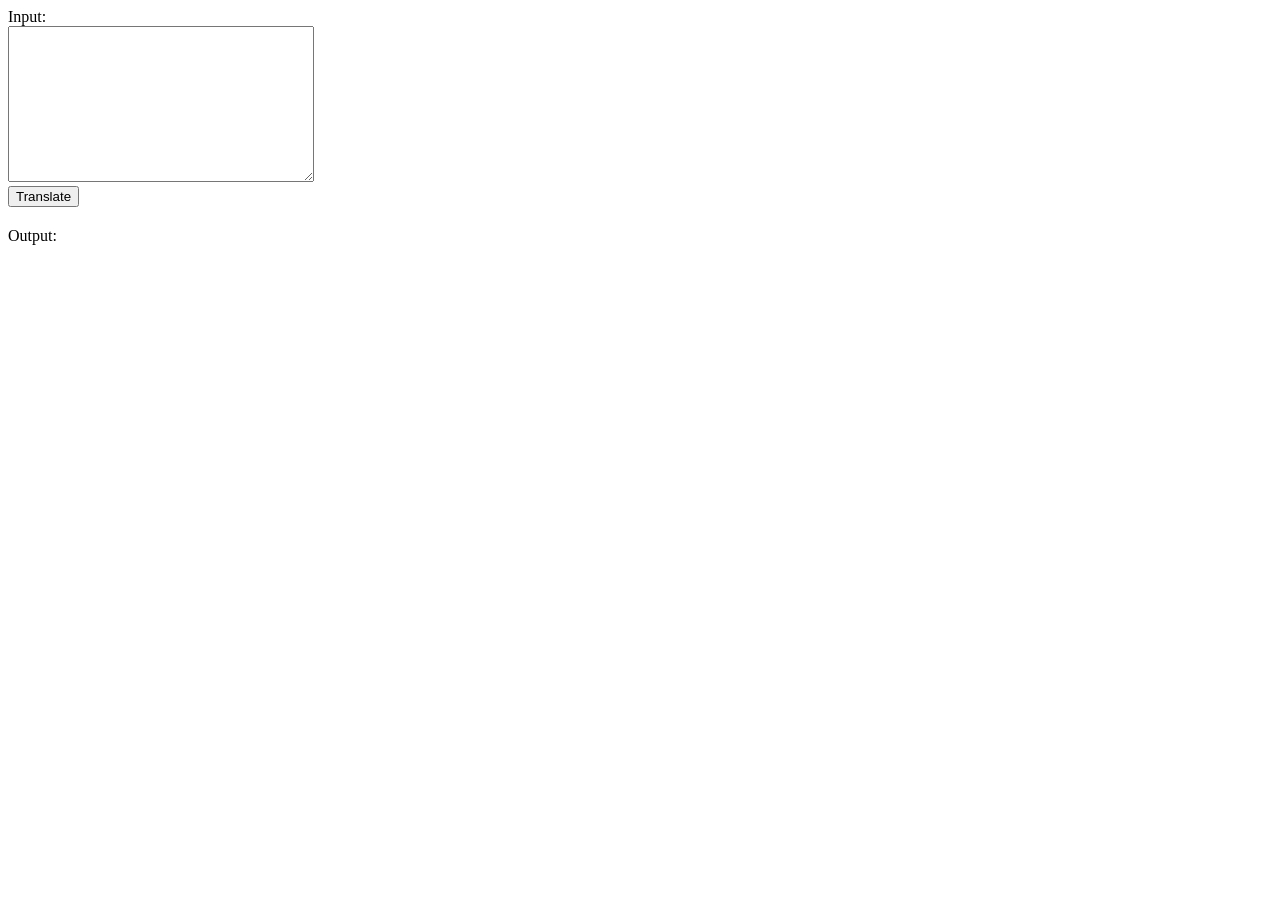
<file: rot13/public/index.html>
<!DOCTYPE html>
<html>
  <head>
    <title>The Iron Yard Test Runner</title>

    <script src="libs/underscore.js"></script>
    <script src="libs/jquery.js"></script>

    <link href="index.css" rel="stylesheet" />
  </head>
  <body>

    <section class="input">
      <div class="instructions">
        Input:
      </div>

      <textarea class="monospace" id="inputText"></textarea>

      <button class="translate" id="inputTranslate">Translate</button>
    </section>
    
    <section class="output">
      <div class="instructions">
        Output:
      </div>
      <div class="monospace" id="displayText"></div>
    </section>

    <script src="index.js"></script>
  </body>
</html>
</file>
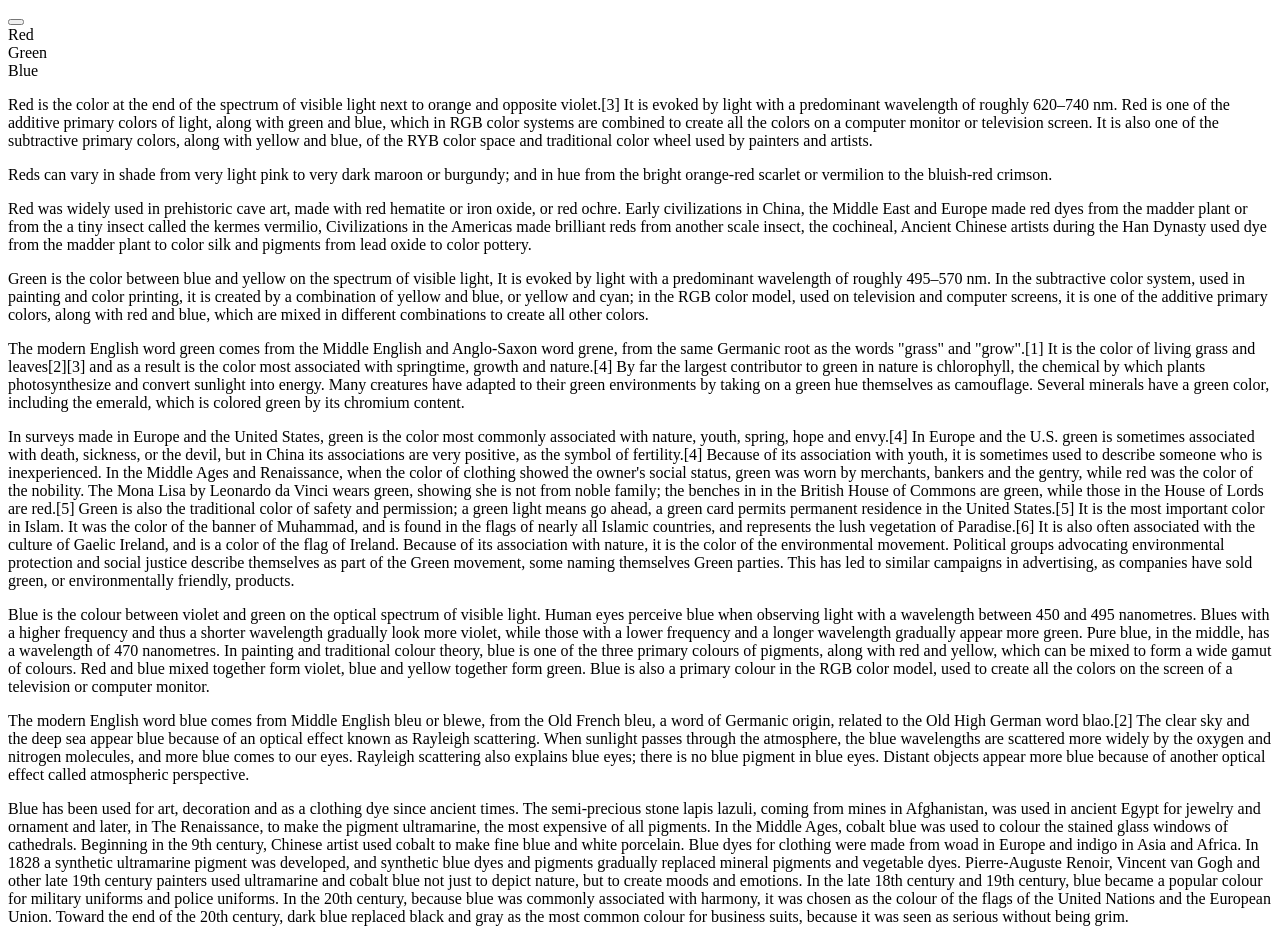
<file: angular-buttons-and-tabs/public/test.html>
<!DOCTYPE html>
<html ng-app="testApp">
  <head>
    <title>The Iron Yard Test Runner</title>
  </head>
  <body>

    <button></button>

    <div class="tabs">
      
        <div class="red tab-header">Red</div>
        <div class="green tab-header">Green</div>
        <div class="blue tab-header">Blue</div>
        
        <div class="red tab-content">
          <p>Red is the color at the end of the spectrum of visible light next to orange and opposite violet.[3] It is evoked by light with a predominant wavelength of roughly 620–740 nm. Red is one of the additive primary colors of light, along with green and blue, which in RGB color systems are combined to create all the colors on a computer monitor or television screen. It is also one of the subtractive primary colors, along with yellow and blue, of the RYB color space and traditional color wheel used by painters and artists.</p>

          <p>Reds can vary in shade from very light pink to very dark maroon or burgundy; and in hue from the bright orange-red scarlet or vermilion to the bluish-red crimson.</p>

          <p>Red was widely used in prehistoric cave art, made with red hematite or iron oxide, or red ochre. Early civilizations in China, the Middle East and Europe made red dyes from the madder plant or from the a tiny insect called the kermes vermilio, Civilizations in the Americas made brilliant reds from another scale insect, the cochineal, Ancient Chinese artists during the Han Dynasty used dye from the madder plant to color silk and pigments from lead oxide to color pottery.</p>
        </div>
      
        <div class="green tab-content">
          <p>Green is the color between blue and yellow on the spectrum of visible light, It is evoked by light with a predominant wavelength of roughly 495–570 nm. In the subtractive color system, used in painting and color printing, it is created by a combination of yellow and blue, or yellow and cyan; in the RGB color model, used on television and computer screens, it is one of the additive primary colors, along with red and blue, which are mixed in different combinations to create all other colors.</p>

          <p>The modern English word green comes from the Middle English and Anglo-Saxon word grene, from the same Germanic root as the words "grass" and "grow".[1] It is the color of living grass and leaves[2][3] and as a result is the color most associated with springtime, growth and nature.[4] By far the largest contributor to green in nature is chlorophyll, the chemical by which plants photosynthesize and convert sunlight into energy. Many creatures have adapted to their green environments by taking on a green hue themselves as camouflage. Several minerals have a green color, including the emerald, which is colored green by its chromium content.</p>

          <p>In surveys made in Europe and the United States, green is the color most commonly associated with nature, youth, spring, hope and envy.[4] In Europe and the U.S. green is sometimes associated with death, sickness, or the devil, but in China its associations are very positive, as the symbol of fertility.[4] Because of its association with youth, it is sometimes used to describe someone who is inexperienced. In the Middle Ages and Renaissance, when the color of clothing showed the owner's social status, green was worn by merchants, bankers and the gentry, while red was the color of the nobility. The Mona Lisa by Leonardo da Vinci wears green, showing she is not from noble family; the benches in in the British House of Commons are green, while those in the House of Lords are red.[5] Green is also the traditional color of safety and permission; a green light means go ahead, a green card permits permanent residence in the United States.[5] It is the most important color in Islam. It was the color of the banner of Muhammad, and is found in the flags of nearly all Islamic countries, and represents the lush vegetation of Paradise.[6] It is also often associated with the culture of Gaelic Ireland, and is a color of the flag of Ireland. Because of its association with nature, it is the color of the environmental movement. Political groups advocating environmental protection and social justice describe themselves as part of the Green movement, some naming themselves Green parties. This has led to similar campaigns in advertising, as companies have sold green, or environmentally friendly, products.</p>
        </div>
      
        <div class="blue tab-content">
          <p>Blue is the colour between violet and green on the optical spectrum of visible light. Human eyes perceive blue when observing light with a wavelength between 450 and 495 nanometres. Blues with a higher frequency and thus a shorter wavelength gradually look more violet, while those with a lower frequency and a longer wavelength gradually appear more green. Pure blue, in the middle, has a wavelength of 470 nanometres. In painting and traditional colour theory, blue is one of the three primary colours of pigments, along with red and yellow, which can be mixed to form a wide gamut of colours. Red and blue mixed together form violet, blue and yellow together form green. Blue is also a primary colour in the RGB color model, used to create all the colors on the screen of a television or computer monitor.</p>

          <p>The modern English word blue comes from Middle English bleu or blewe, from the Old French bleu, a word of Germanic origin, related to the Old High German word blao.[2] The clear sky and the deep sea appear blue because of an optical effect known as Rayleigh scattering. When sunlight passes through the atmosphere, the blue wavelengths are scattered more widely by the oxygen and nitrogen molecules, and more blue comes to our eyes. Rayleigh scattering also explains blue eyes; there is no blue pigment in blue eyes. Distant objects appear more blue because of another optical effect called atmospheric perspective.</p>

          <p>Blue has been used for art, decoration and as a clothing dye since ancient times. The semi-precious stone lapis lazuli, coming from mines in Afghanistan, was used in ancient Egypt for jewelry and ornament and later, in The Renaissance, to make the pigment ultramarine, the most expensive of all pigments. In the Middle Ages, cobalt blue was used to colour the stained glass windows of cathedrals. Beginning in the 9th century, Chinese artist used cobalt to make fine blue and white porcelain. Blue dyes for clothing were made from woad in Europe and indigo in Asia and Africa. In 1828 a synthetic ultramarine pigment was developed, and synthetic blue dyes and pigments gradually replaced mineral pigments and vegetable dyes. Pierre-Auguste Renoir, Vincent van Gogh and other late 19th century painters used ultramarine and cobalt blue not just to depict nature, but to create moods and emotions. In the late 18th century and 19th century, blue became a popular colour for military uniforms and police uniforms. In the 20th century, because blue was commonly associated with harmony, it was chosen as the colour of the flags of the United Nations and the European Union. Toward the end of the 20th century, dark blue replaced black and gray as the most common colour for business suits, because it was seen as serious without being grim.</p>
        </div>
      
    </div>

    <script src="libs/angular.js"></script>
    
    <script src="buttonController.js"></script>
    <script src="tabController.js"></script>
    <script src="index.js"></script>
    
  </body>
</html>
</file>
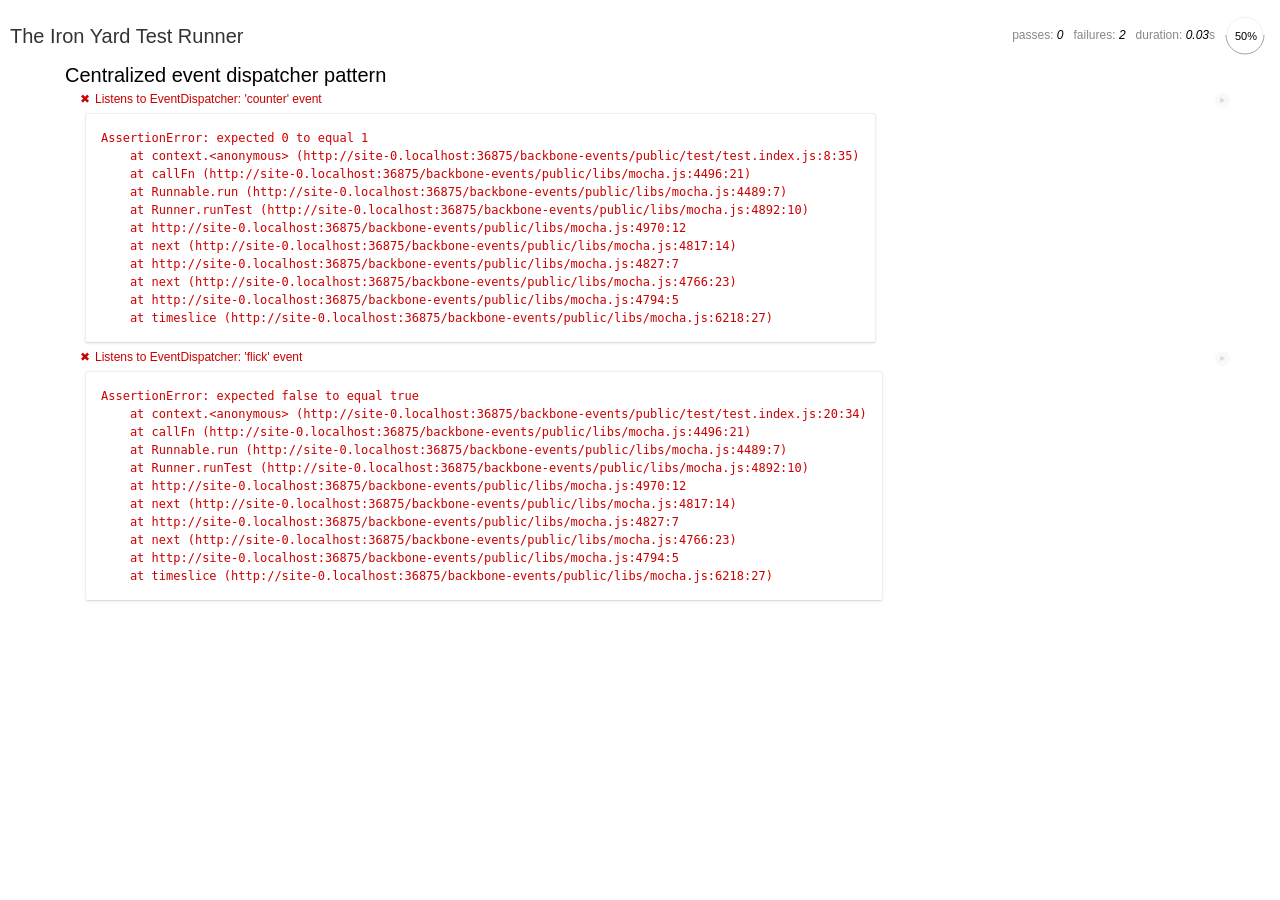
<file: backbone-events/public/test.html>
<!DOCTYPE html>
<html>
  <head>
    <title>The Iron Yard Test Runner</title>

    <link rel="stylesheet" href="libs/mocha.css" />
    <script src="libs/mocha.js"></script>
    <script src="libs/chai.js"></script>
    <script src="libs/underscore.js"></script>
    <script src="libs/jquery.js"></script>
    <script src="libs/handlebars.js"></script>
    <script src="libs/backbone.js"></script>

    <style>
      header {
        padding:10px;
        vertical-align: top;
        position: absolute;
        top: 15px;
      }

      header a {
        text-decoration: none;
        font-size: 125%;
        font-family: sans-serif;
        color: #333;
      }
    </style>
  </head>
  <body>
    <header>
      <a href="test.html">The Iron Yard Test Runner</a>
    </header>
    <div id="mocha"></div>

    <script>
      mocha.setup({
        ui: "bdd"
      }); 

      var assert = chai.assert;
      var expect = chai.expect;
    </script>

    <!-- add testing files between here -->

    <script src="index.js"></script>
    <script src="test/test.index.js"></script>

    <!-- add testing files between here -->

    <script>
      var z = mocha.run();
      console.log(z)
    </script>

  </body>
</html>
</file>
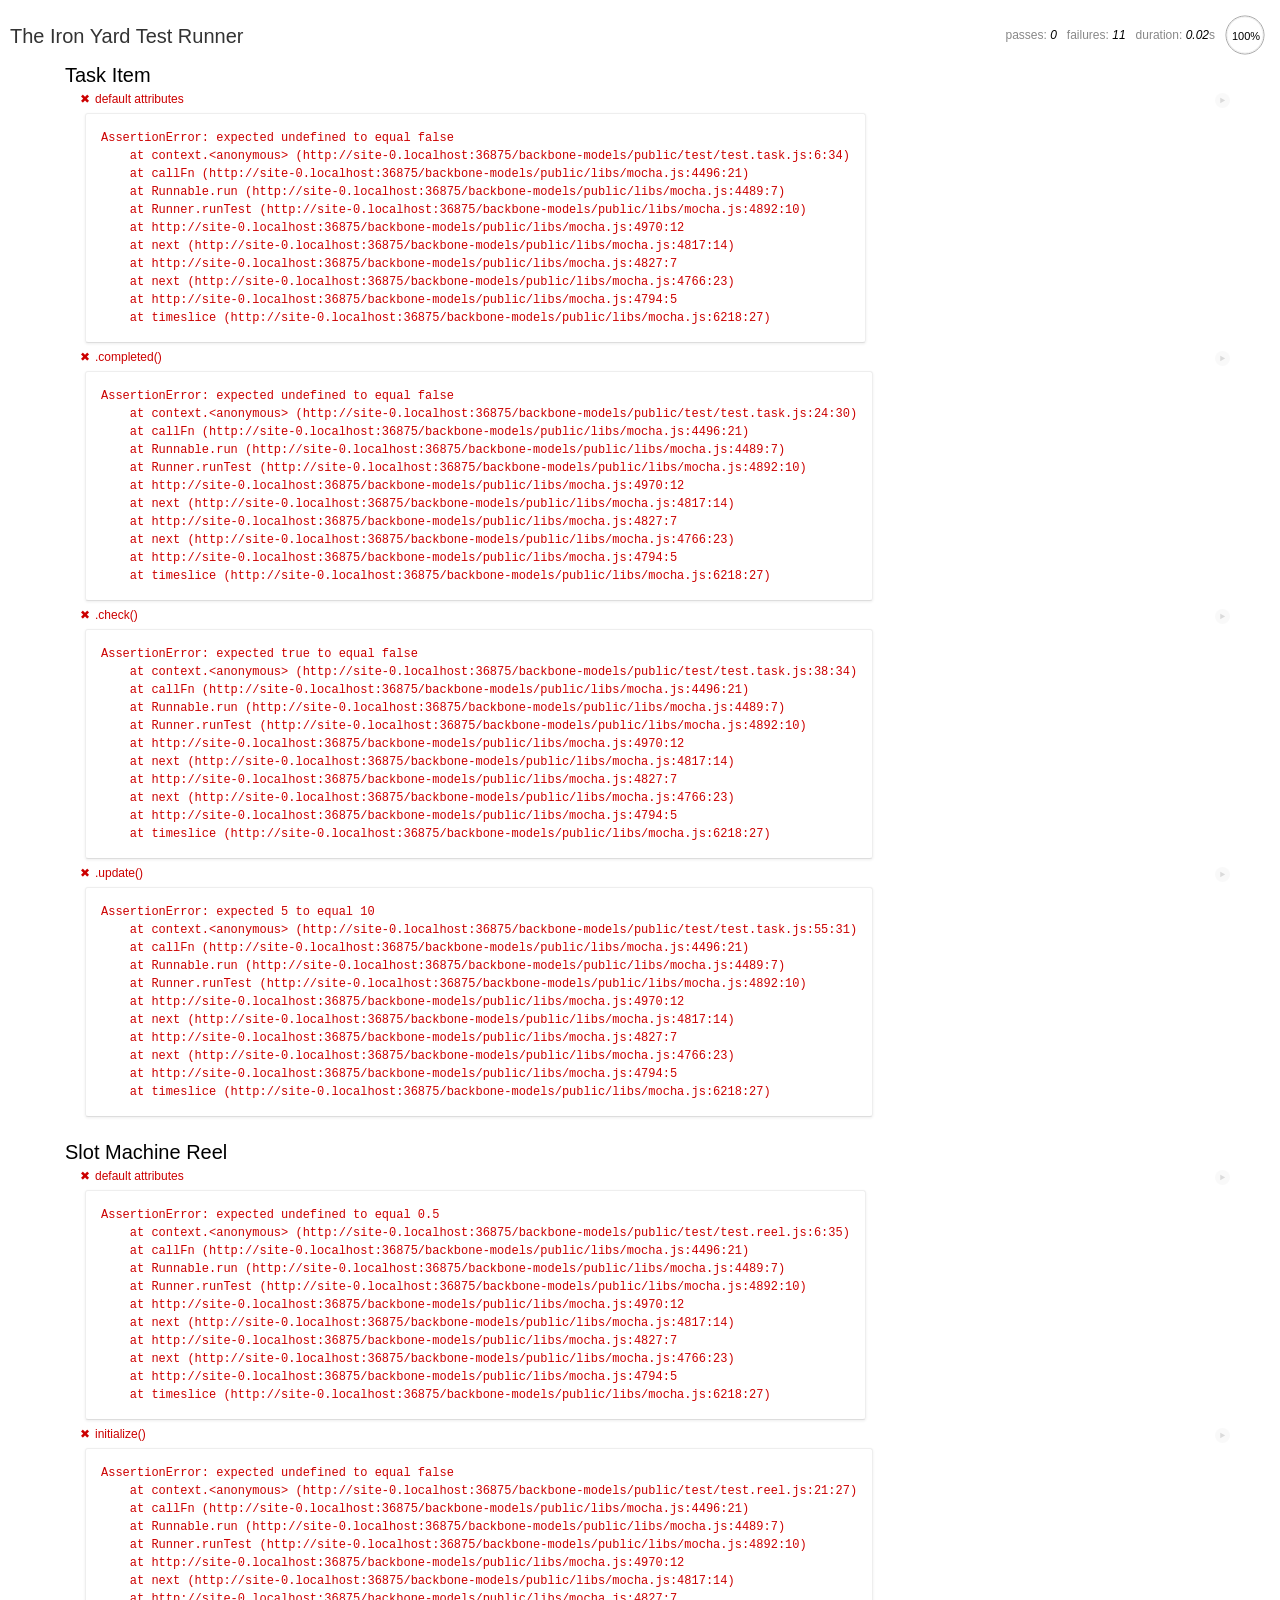
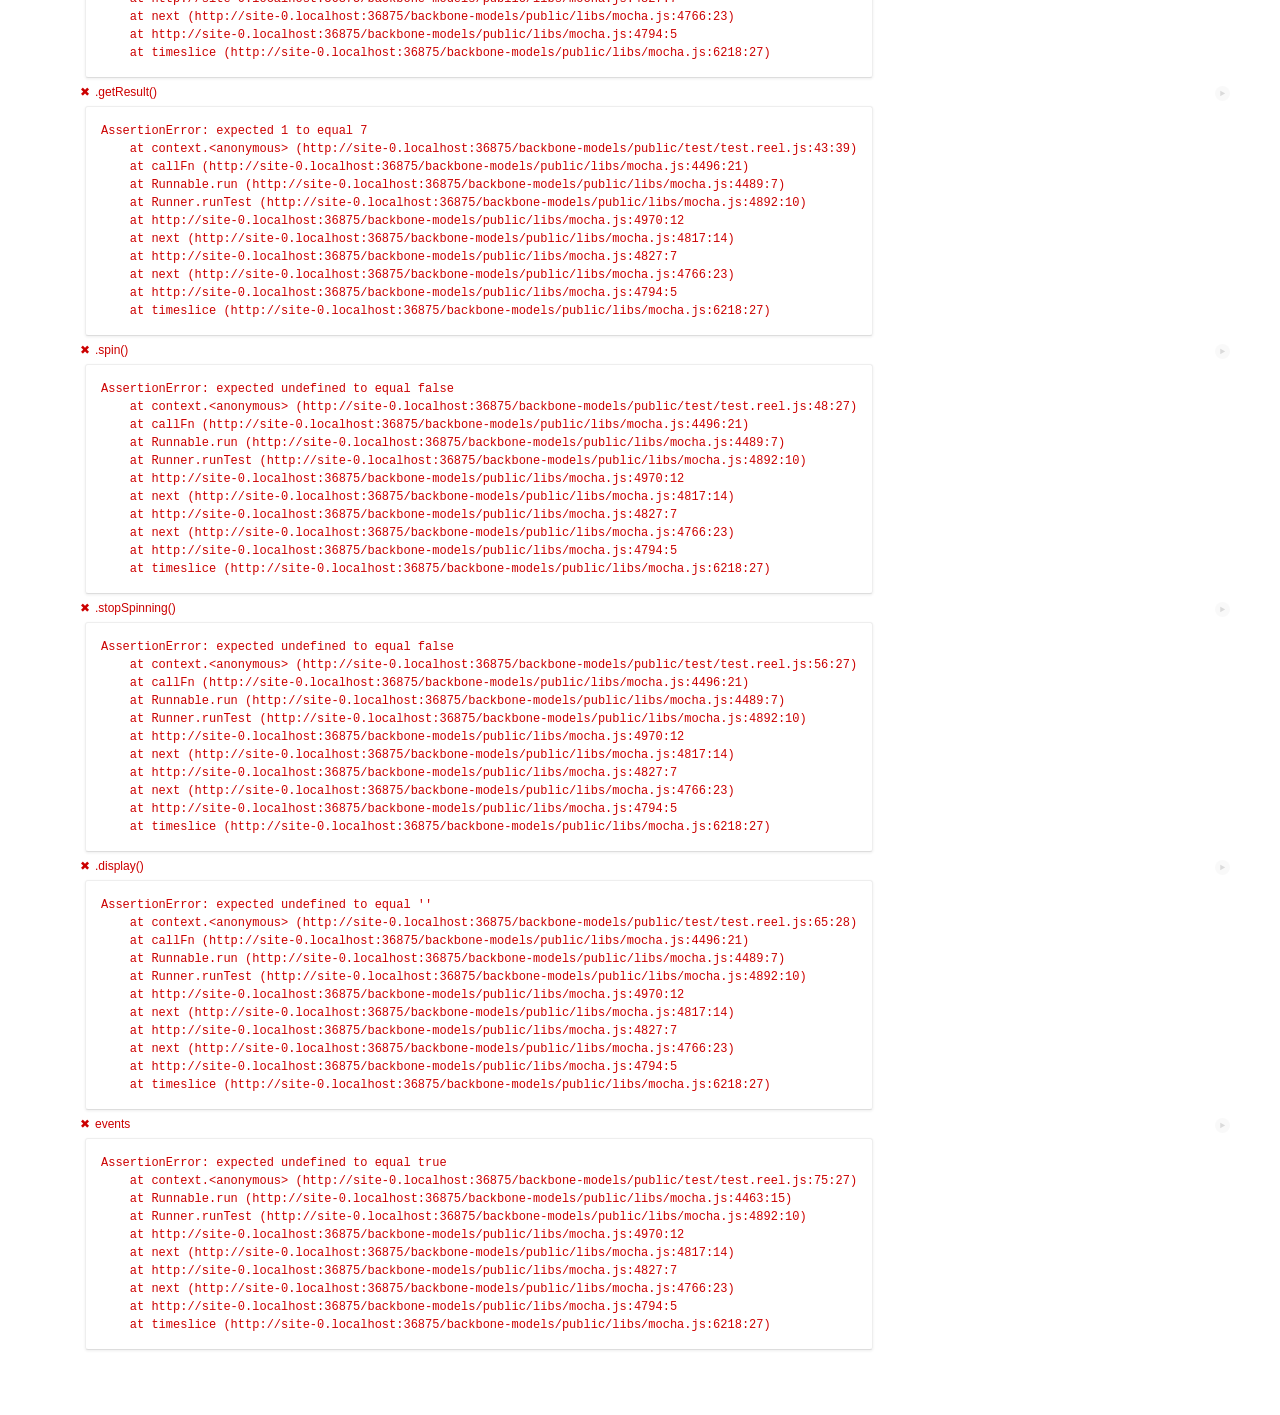
<file: backbone-models/public/test.html>
<!DOCTYPE html>
<html>
  <head>
    <title>The Iron Yard Test Runner</title>

    <link rel="stylesheet" href="libs/mocha.css" />
    <script src="libs/mocha.js"></script>
    <script src="libs/chai.js"></script>
    <script src="libs/underscore.js"></script>
    <script src="libs/jquery.js"></script>
    <script src="libs/handlebars.js"></script>
    <script src="libs/backbone.js"></script>

    <style>
      header {
        padding:10px;
        vertical-align: top;
        position: absolute;
        top: 15px;
      }

      header a {
        text-decoration: none;
        font-size: 125%;
        font-family: sans-serif;
        color: #333;
      }
    </style>
  </head>
  <body>
    <header>
      <a href="test.html">The Iron Yard Test Runner</a>
    </header>
    <div id="mocha"></div>

    <script>
      mocha.setup({
        ui: "bdd"
      }); 

      var assert = chai.assert;
      var expect = chai.expect;
    </script>

    <!-- add testing files between here -->

    <script src="task.js"></script>
    <script src="reel.js"></script>
    <script src="test/test.task.js"></script>
    <script src="test/test.reel.js"></script>

    <!-- add testing files between here -->

    <script>
      var z = mocha.run();
      console.log(z)
    </script>

  </body>
</html>
</file>
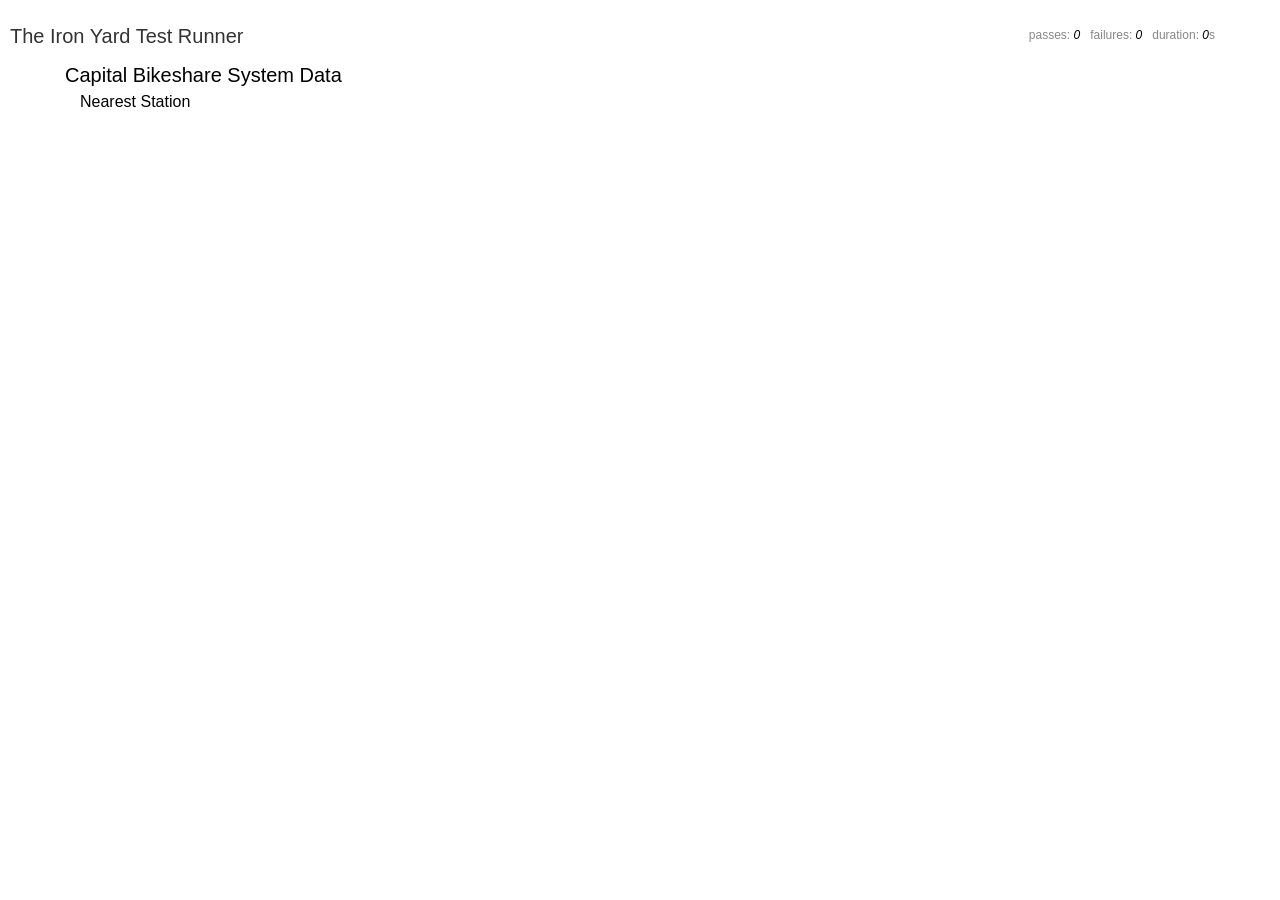
<file: bikeshare/public/test.html>
<!DOCTYPE html>
<html>
  <head>
    <title>The Iron Yard Test Runner</title>

    <link rel="stylesheet" href="libs/mocha.css" />
    <script src="libs/mocha.js"></script>
    <script src="libs/chai.js"></script>
    <script src="libs/underscore.js"></script>
    <script src="libs/jquery.js"></script>

    <style>
      header {
        padding:10px;
        vertical-align: top;
        position: absolute;
        top: 15px;
      }

      header a {
        text-decoration: none;
        font-size: 125%;
        font-family: sans-serif;
        color: #333;
      }
    </style>
  </head>
  <body>
    <header>
      <a href="test.html">The Iron Yard Test Runner</a>
    </header>
    <div id="mocha"></div>

    <script>
      mocha.setup({
        ui: "bdd",
        timeout: 1000,
        slow: 1000
      }); 

      var assert = chai.assert;
      var expect = chai.expect;
    </script>

    <!-- add testing files between here -->

    <script src="index.js"></script>
    <script src="test/test.index.js"></script>

    <!-- add testing files between here -->

    <script>
      var z = mocha.run();
      console.log(z)
    </script>

  </body>
</html>
</file>
<file: rot13/public/index.css>
textarea {
  width: 300px;
  height: 150px;
}

.monospace {
  font-family: monospace;
  font-size: 18px;
}

section.input {
  margin-bottom: 20px;
}

.translate {
  display: block;
  
}
</file>
<file: backbone-events/public/libs/mocha.css>
@charset "utf-8";

body {
  margin:0;
}

#mocha {
  font: 20px/1.5 "Helvetica Neue", Helvetica, Arial, sans-serif;
  margin: 60px 50px;
}

#mocha ul,
#mocha li {
  margin: 0;
  padding: 0;
}

#mocha ul {
  list-style: none;
}

#mocha h1,
#mocha h2 {
  margin: 0;
}

#mocha h1 {
  margin-top: 15px;
  font-size: 1em;
  font-weight: 200;
}

#mocha h1 a {
  text-decoration: none;
  color: inherit;
}

#mocha h1 a:hover {
  text-decoration: underline;
}

#mocha .suite .suite h1 {
  margin-top: 0;
  font-size: .8em;
}

#mocha .hidden {
  display: none;
}

#mocha h2 {
  font-size: 12px;
  font-weight: normal;
  cursor: pointer;
}

#mocha .suite {
  margin-left: 15px;
}

#mocha .test {
  margin-left: 15px;
  overflow: hidden;
}

#mocha .test.pending:hover h2::after {
  content: '(pending)';
  font-family: arial, sans-serif;
}

#mocha .test.pass.medium .duration {
  background: #c09853;
}

#mocha .test.pass.slow .duration {
  background: #b94a48;
}

#mocha .test.pass::before {
  content: '✓';
  font-size: 12px;
  display: block;
  float: left;
  margin-right: 5px;
  color: #00d6b2;
}

#mocha .test.pass .duration {
  font-size: 9px;
  margin-left: 5px;
  padding: 2px 5px;
  color: #fff;
  -webkit-box-shadow: inset 0 1px 1px rgba(0,0,0,.2);
  -moz-box-shadow: inset 0 1px 1px rgba(0,0,0,.2);
  box-shadow: inset 0 1px 1px rgba(0,0,0,.2);
  -webkit-border-radius: 5px;
  -moz-border-radius: 5px;
  -ms-border-radius: 5px;
  -o-border-radius: 5px;
  border-radius: 5px;
}

#mocha .test.pass.fast .duration {
  display: none;
}

#mocha .test.pending {
  color: #0b97c4;
}

#mocha .test.pending::before {
  content: '◦';
  color: #0b97c4;
}

#mocha .test.fail {
  color: #c00;
}

#mocha .test.fail pre {
  color: black;
}

#mocha .test.fail::before {
  content: '✖';
  font-size: 12px;
  display: block;
  float: left;
  margin-right: 5px;
  color: #c00;
}

#mocha .test pre.error {
  color: #c00;
  max-height: 300px;
  overflow: auto;
}

/**
 * (1): approximate for browsers not supporting calc
 * (2): 42 = 2*15 + 2*10 + 2*1 (padding + margin + border)
 *      ^^ seriously
 */
#mocha .test pre {
  display: block;
  float: left;
  clear: left;
  font: 12px/1.5 monaco, monospace;
  margin: 5px;
  padding: 15px;
  border: 1px solid #eee;
  max-width: 85%; /*(1)*/
  max-width: calc(100% - 42px); /*(2)*/
  word-wrap: break-word;
  border-bottom-color: #ddd;
  -webkit-border-radius: 3px;
  -webkit-box-shadow: 0 1px 3px #eee;
  -moz-border-radius: 3px;
  -moz-box-shadow: 0 1px 3px #eee;
  border-radius: 3px;
}

#mocha .test h2 {
  position: relative;
}

#mocha .test a.replay {
  position: absolute;
  top: 3px;
  right: 0;
  text-decoration: none;
  vertical-align: middle;
  display: block;
  width: 15px;
  height: 15px;
  line-height: 15px;
  text-align: center;
  background: #eee;
  font-size: 15px;
  -moz-border-radius: 15px;
  border-radius: 15px;
  -webkit-transition: opacity 200ms;
  -moz-transition: opacity 200ms;
  transition: opacity 200ms;
  opacity: 0.3;
  color: #888;
}

#mocha .test:hover a.replay {
  opacity: 1;
}

#mocha-report.pass .test.fail {
  display: none;
}

#mocha-report.fail .test.pass {
  display: none;
}

#mocha-report.pending .test.pass,
#mocha-report.pending .test.fail {
  display: none;
}
#mocha-report.pending .test.pass.pending {
  display: block;
}

#mocha-error {
  color: #c00;
  font-size: 1.5em;
  font-weight: 100;
  letter-spacing: 1px;
}

#mocha-stats {
  position: fixed;
  top: 15px;
  right: 10px;
  font-size: 12px;
  margin: 0;
  color: #888;
  z-index: 1;
}

#mocha-stats .progress {
  float: right;
  padding-top: 0;
}

#mocha-stats em {
  color: black;
}

#mocha-stats a {
  text-decoration: none;
  color: inherit;
}

#mocha-stats a:hover {
  border-bottom: 1px solid #eee;
}

#mocha-stats li {
  display: inline-block;
  margin: 0 5px;
  list-style: none;
  padding-top: 11px;
}

#mocha-stats canvas {
  width: 40px;
  height: 40px;
}

#mocha code .comment { color: #ddd; }
#mocha code .init { color: #2f6fad; }
#mocha code .string { color: #5890ad; }
#mocha code .keyword { color: #8a6343; }
#mocha code .number { color: #2f6fad; }

@media screen and (max-device-width: 480px) {
  #mocha {
    margin: 60px 0px;
  }

  #mocha #stats {
    position: absolute;
  }
}
</file>
<file: backbone-models/public/libs/mocha.css>
@charset "utf-8";

body {
  margin:0;
}

#mocha {
  font: 20px/1.5 "Helvetica Neue", Helvetica, Arial, sans-serif;
  margin: 60px 50px;
}

#mocha ul,
#mocha li {
  margin: 0;
  padding: 0;
}

#mocha ul {
  list-style: none;
}

#mocha h1,
#mocha h2 {
  margin: 0;
}

#mocha h1 {
  margin-top: 15px;
  font-size: 1em;
  font-weight: 200;
}

#mocha h1 a {
  text-decoration: none;
  color: inherit;
}

#mocha h1 a:hover {
  text-decoration: underline;
}

#mocha .suite .suite h1 {
  margin-top: 0;
  font-size: .8em;
}

#mocha .hidden {
  display: none;
}

#mocha h2 {
  font-size: 12px;
  font-weight: normal;
  cursor: pointer;
}

#mocha .suite {
  margin-left: 15px;
}

#mocha .test {
  margin-left: 15px;
  overflow: hidden;
}

#mocha .test.pending:hover h2::after {
  content: '(pending)';
  font-family: arial, sans-serif;
}

#mocha .test.pass.medium .duration {
  background: #c09853;
}

#mocha .test.pass.slow .duration {
  background: #b94a48;
}

#mocha .test.pass::before {
  content: '✓';
  font-size: 12px;
  display: block;
  float: left;
  margin-right: 5px;
  color: #00d6b2;
}

#mocha .test.pass .duration {
  font-size: 9px;
  margin-left: 5px;
  padding: 2px 5px;
  color: #fff;
  -webkit-box-shadow: inset 0 1px 1px rgba(0,0,0,.2);
  -moz-box-shadow: inset 0 1px 1px rgba(0,0,0,.2);
  box-shadow: inset 0 1px 1px rgba(0,0,0,.2);
  -webkit-border-radius: 5px;
  -moz-border-radius: 5px;
  -ms-border-radius: 5px;
  -o-border-radius: 5px;
  border-radius: 5px;
}

#mocha .test.pass.fast .duration {
  display: none;
}

#mocha .test.pending {
  color: #0b97c4;
}

#mocha .test.pending::before {
  content: '◦';
  color: #0b97c4;
}

#mocha .test.fail {
  color: #c00;
}

#mocha .test.fail pre {
  color: black;
}

#mocha .test.fail::before {
  content: '✖';
  font-size: 12px;
  display: block;
  float: left;
  margin-right: 5px;
  color: #c00;
}

#mocha .test pre.error {
  color: #c00;
  max-height: 300px;
  overflow: auto;
}

/**
 * (1): approximate for browsers not supporting calc
 * (2): 42 = 2*15 + 2*10 + 2*1 (padding + margin + border)
 *      ^^ seriously
 */
#mocha .test pre {
  display: block;
  float: left;
  clear: left;
  font: 12px/1.5 monaco, monospace;
  margin: 5px;
  padding: 15px;
  border: 1px solid #eee;
  max-width: 85%; /*(1)*/
  max-width: calc(100% - 42px); /*(2)*/
  word-wrap: break-word;
  border-bottom-color: #ddd;
  -webkit-border-radius: 3px;
  -webkit-box-shadow: 0 1px 3px #eee;
  -moz-border-radius: 3px;
  -moz-box-shadow: 0 1px 3px #eee;
  border-radius: 3px;
}

#mocha .test h2 {
  position: relative;
}

#mocha .test a.replay {
  position: absolute;
  top: 3px;
  right: 0;
  text-decoration: none;
  vertical-align: middle;
  display: block;
  width: 15px;
  height: 15px;
  line-height: 15px;
  text-align: center;
  background: #eee;
  font-size: 15px;
  -moz-border-radius: 15px;
  border-radius: 15px;
  -webkit-transition: opacity 200ms;
  -moz-transition: opacity 200ms;
  transition: opacity 200ms;
  opacity: 0.3;
  color: #888;
}

#mocha .test:hover a.replay {
  opacity: 1;
}

#mocha-report.pass .test.fail {
  display: none;
}

#mocha-report.fail .test.pass {
  display: none;
}

#mocha-report.pending .test.pass,
#mocha-report.pending .test.fail {
  display: none;
}
#mocha-report.pending .test.pass.pending {
  display: block;
}

#mocha-error {
  color: #c00;
  font-size: 1.5em;
  font-weight: 100;
  letter-spacing: 1px;
}

#mocha-stats {
  position: fixed;
  top: 15px;
  right: 10px;
  font-size: 12px;
  margin: 0;
  color: #888;
  z-index: 1;
}

#mocha-stats .progress {
  float: right;
  padding-top: 0;
}

#mocha-stats em {
  color: black;
}

#mocha-stats a {
  text-decoration: none;
  color: inherit;
}

#mocha-stats a:hover {
  border-bottom: 1px solid #eee;
}

#mocha-stats li {
  display: inline-block;
  margin: 0 5px;
  list-style: none;
  padding-top: 11px;
}

#mocha-stats canvas {
  width: 40px;
  height: 40px;
}

#mocha code .comment { color: #ddd; }
#mocha code .init { color: #2f6fad; }
#mocha code .string { color: #5890ad; }
#mocha code .keyword { color: #8a6343; }
#mocha code .number { color: #2f6fad; }

@media screen and (max-device-width: 480px) {
  #mocha {
    margin: 60px 0px;
  }

  #mocha #stats {
    position: absolute;
  }
}
</file>
<file: bikeshare/public/libs/mocha.css>
@charset "utf-8";

body {
  margin:0;
}

#mocha {
  font: 20px/1.5 "Helvetica Neue", Helvetica, Arial, sans-serif;
  margin: 60px 50px;
}

#mocha ul,
#mocha li {
  margin: 0;
  padding: 0;
}

#mocha ul {
  list-style: none;
}

#mocha h1,
#mocha h2 {
  margin: 0;
}

#mocha h1 {
  margin-top: 15px;
  font-size: 1em;
  font-weight: 200;
}

#mocha h1 a {
  text-decoration: none;
  color: inherit;
}

#mocha h1 a:hover {
  text-decoration: underline;
}

#mocha .suite .suite h1 {
  margin-top: 0;
  font-size: .8em;
}

#mocha .hidden {
  display: none;
}

#mocha h2 {
  font-size: 12px;
  font-weight: normal;
  cursor: pointer;
}

#mocha .suite {
  margin-left: 15px;
}

#mocha .test {
  margin-left: 15px;
  overflow: hidden;
}

#mocha .test.pending:hover h2::after {
  content: '(pending)';
  font-family: arial, sans-serif;
}

#mocha .test.pass.medium .duration {
  background: #c09853;
}

#mocha .test.pass.slow .duration {
  background: #b94a48;
}

#mocha .test.pass::before {
  content: '✓';
  font-size: 12px;
  display: block;
  float: left;
  margin-right: 5px;
  color: #00d6b2;
}

#mocha .test.pass .duration {
  font-size: 9px;
  margin-left: 5px;
  padding: 2px 5px;
  color: #fff;
  -webkit-box-shadow: inset 0 1px 1px rgba(0,0,0,.2);
  -moz-box-shadow: inset 0 1px 1px rgba(0,0,0,.2);
  box-shadow: inset 0 1px 1px rgba(0,0,0,.2);
  -webkit-border-radius: 5px;
  -moz-border-radius: 5px;
  -ms-border-radius: 5px;
  -o-border-radius: 5px;
  border-radius: 5px;
}

#mocha .test.pass.fast .duration {
  display: none;
}

#mocha .test.pending {
  color: #0b97c4;
}

#mocha .test.pending::before {
  content: '◦';
  color: #0b97c4;
}

#mocha .test.fail {
  color: #c00;
}

#mocha .test.fail pre {
  color: black;
}

#mocha .test.fail::before {
  content: '✖';
  font-size: 12px;
  display: block;
  float: left;
  margin-right: 5px;
  color: #c00;
}

#mocha .test pre.error {
  color: #c00;
  max-height: 300px;
  overflow: auto;
}

/**
 * (1): approximate for browsers not supporting calc
 * (2): 42 = 2*15 + 2*10 + 2*1 (padding + margin + border)
 *      ^^ seriously
 */
#mocha .test pre {
  display: block;
  float: left;
  clear: left;
  font: 12px/1.5 monaco, monospace;
  margin: 5px;
  padding: 15px;
  border: 1px solid #eee;
  max-width: 85%; /*(1)*/
  max-width: calc(100% - 42px); /*(2)*/
  word-wrap: break-word;
  border-bottom-color: #ddd;
  -webkit-border-radius: 3px;
  -webkit-box-shadow: 0 1px 3px #eee;
  -moz-border-radius: 3px;
  -moz-box-shadow: 0 1px 3px #eee;
  border-radius: 3px;
}

#mocha .test h2 {
  position: relative;
}

#mocha .test a.replay {
  position: absolute;
  top: 3px;
  right: 0;
  text-decoration: none;
  vertical-align: middle;
  display: block;
  width: 15px;
  height: 15px;
  line-height: 15px;
  text-align: center;
  background: #eee;
  font-size: 15px;
  -moz-border-radius: 15px;
  border-radius: 15px;
  -webkit-transition: opacity 200ms;
  -moz-transition: opacity 200ms;
  transition: opacity 200ms;
  opacity: 0.3;
  color: #888;
}

#mocha .test:hover a.replay {
  opacity: 1;
}

#mocha-report.pass .test.fail {
  display: none;
}

#mocha-report.fail .test.pass {
  display: none;
}

#mocha-report.pending .test.pass,
#mocha-report.pending .test.fail {
  display: none;
}
#mocha-report.pending .test.pass.pending {
  display: block;
}

#mocha-error {
  color: #c00;
  font-size: 1.5em;
  font-weight: 100;
  letter-spacing: 1px;
}

#mocha-stats {
  position: fixed;
  top: 15px;
  right: 10px;
  font-size: 12px;
  margin: 0;
  color: #888;
  z-index: 1;
}

#mocha-stats .progress {
  float: right;
  padding-top: 0;
}

#mocha-stats em {
  color: black;
}

#mocha-stats a {
  text-decoration: none;
  color: inherit;
}

#mocha-stats a:hover {
  border-bottom: 1px solid #eee;
}

#mocha-stats li {
  display: inline-block;
  margin: 0 5px;
  list-style: none;
  padding-top: 11px;
}

#mocha-stats canvas {
  width: 40px;
  height: 40px;
}

#mocha code .comment { color: #ddd; }
#mocha code .init { color: #2f6fad; }
#mocha code .string { color: #5890ad; }
#mocha code .keyword { color: #8a6343; }
#mocha code .number { color: #2f6fad; }

@media screen and (max-device-width: 480px) {
  #mocha {
    margin: 60px 0px;
  }

  #mocha #stats {
    position: absolute;
  }
}
</file>
